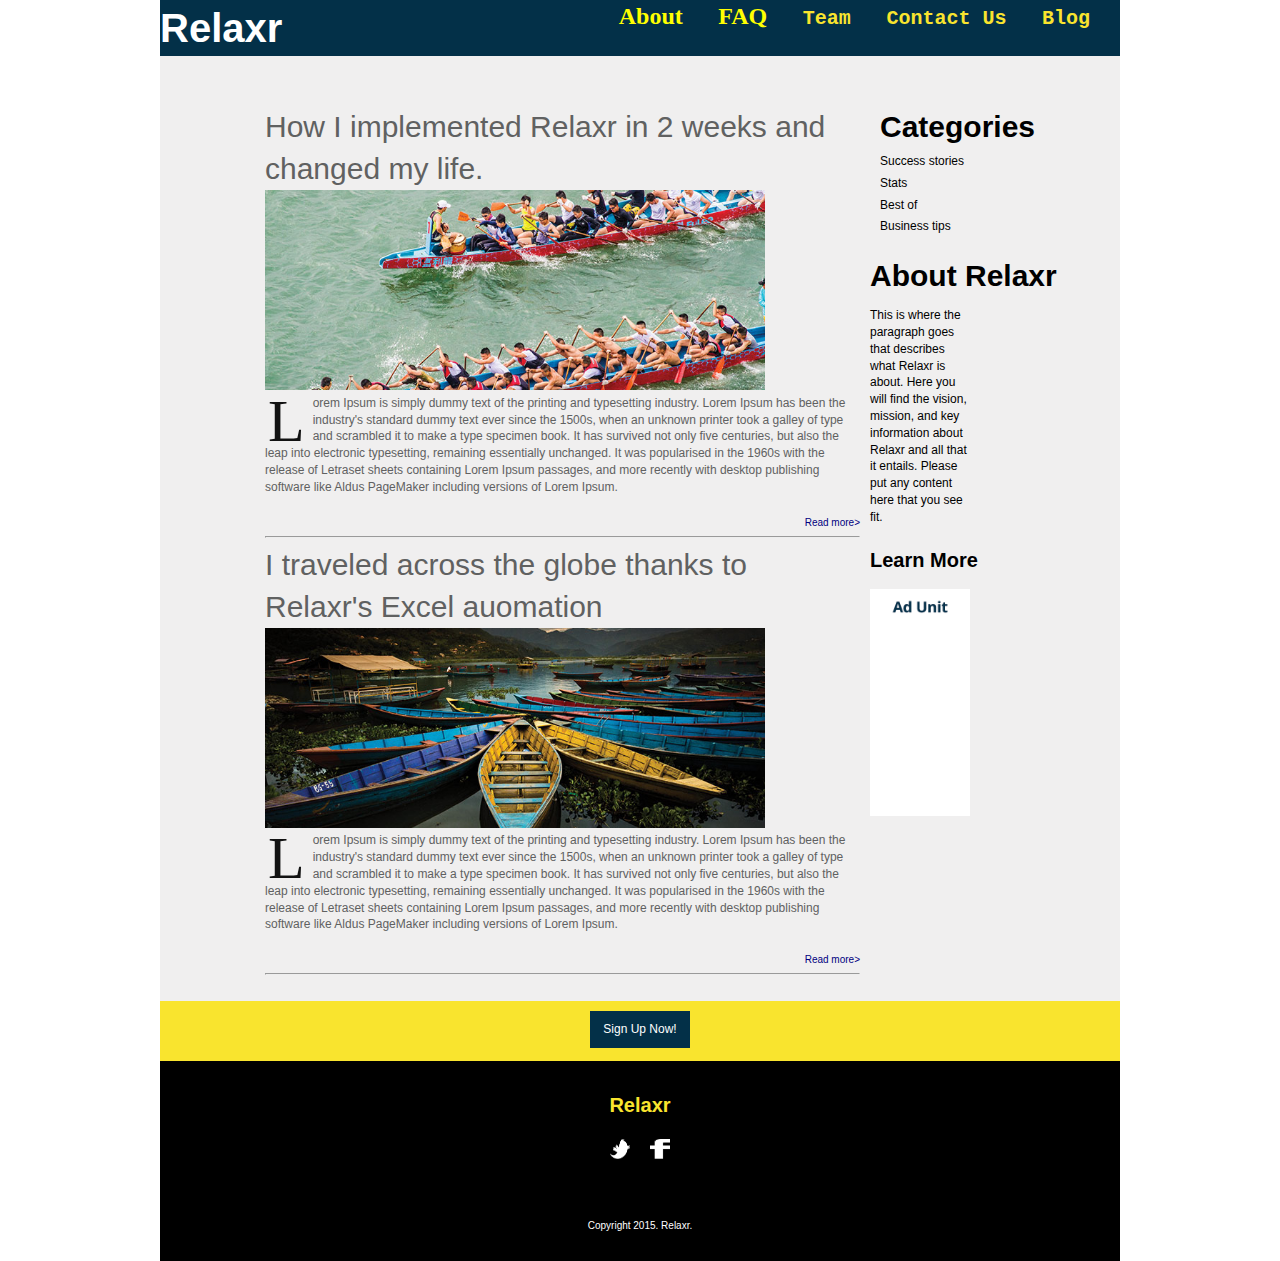
<file: Homework/RelaxrFinalProject/index.html>
<!DOCTYPE html>
<html lang="en">
	<head>
    	<meta charset="utf-8">
    	<meta name="description" content="Your description goes here">
    	<meta name="keywords" content="one, two, three">

		<title>Blank Template</title>

		<!-- external CSS link -->
		<link rel="stylesheet" href="css/reset.css">
		<link rel="stylesheet" href="css/style.css">

	</head>
	<body>
		<div class="container">
			<header>
				<div class="Relaxr"
					<h4> Relaxr </h4>
				</div>
				<nav>
					<ul class="nav-list">
						<li class="nav-special"> About </li>
						<li class="nav-special"> FAQ </li>
						<li> Team </li>
						<li> Contact Us </li>
						<li>Blog</li>
					</ul>
				</nav>
				<div class="clear"> </div>
			</header>
			<aside class= "Sidebar">
				<div class= "Categories">
					<p class= "CategoriesTitle"> Categories </p>
					<ul>
						<li class="cat-special"> Success stories </li>
						<li class="cat-special"> Stats </li>
						<li class="cat-special"> Best of </li>
						<li class="cat-special"> Business tips </li>
					</ul>
				</div>
				<div class= "AboutRelaxr">
					<h2 class= "AboutTitle"> About Relaxr </h2>
					<p class="AboutUs"> This is where the paragraph goes that describes what Relaxr is about. Here you will find the vision, mission, and key information about Relaxr and all that it entails. Please put any content here that you see fit. </p>
					<div class="LearnMore"> Learn More </div>
					<img src="images/ad-unit.png" alt="Ad-Unit" height: "100" width="100">
				</div>
			</aside>
			<section class ="BlogOne">
				<h2> How I implemented Relaxr in 2 weeks and changed my life. </h2>
				<img src="images/blog_photo1.jpg" alt="Blog Photo 1" height="200" width="500">
				<p>
					<span class="firstcharacter">L</span>orem Ipsum is simply dummy text of the printing and typesetting industry. Lorem Ipsum has been the industry's standard dummy text ever since the 1500s, when an unknown printer took a galley of type and scrambled it to make a type specimen book. It has survived not only five centuries, but also the leap into electronic typesetting, remaining essentially unchanged. It was popularised in the 1960s with the release of Letraset sheets containing Lorem Ipsum passages, and more recently with desktop publishing software like Aldus PageMaker including versions of Lorem Ipsum.
				</p>
				<div class="ReadMore"> Read more> </div>
				<div class="clear"> </div>
				<hr></hr>
			</section>
			<section class="BlogTwo">
				<h2> I traveled across the globe thanks to Relaxr's Excel auomation</h2>
				<img src="images/blog_photo2.jpg" alt="Blog Photo 2" height="200" width="500">
				<p>
					<span class="firstcharacter">L</span>orem Ipsum is simply dummy text of the printing and typesetting industry. Lorem Ipsum has been the industry's standard dummy text ever since the 1500s, when an unknown printer took a galley of type and scrambled it to make a type specimen book. It has survived not only five centuries, but also the leap into electronic typesetting, remaining essentially unchanged. It was popularised in the 1960s with the release of Letraset sheets containing Lorem Ipsum passages, and more recently with desktop publishing software like Aldus PageMaker including versions of Lorem Ipsum.
				</p>
				<div class="ReadMore"> Read more> </div>
				<div class="clear"> </div>
				<hr></hr>
			</section>
			<div class= "JoinBox">
				<div class="SignUpNow"> Sign Up Now! </div>
			</div>
			<footer>
				<p class="RelaxrBottom"> Relaxr </p>
				<div class="SocialMediaTwitter">
					<img src="images/twitter.png" alt="Twitter" height="20" width="20">
				</div>
				<div class="SocialMediaFacebook">
					<img src="images/facebook.png" alt="Instagram" height="20" width="20">
			</div>
				<p class="copyright"> Copyright 2015. Relaxr. </p>
			</footer>
		</div><!-- #container -->
	</body>
</html>
</file>
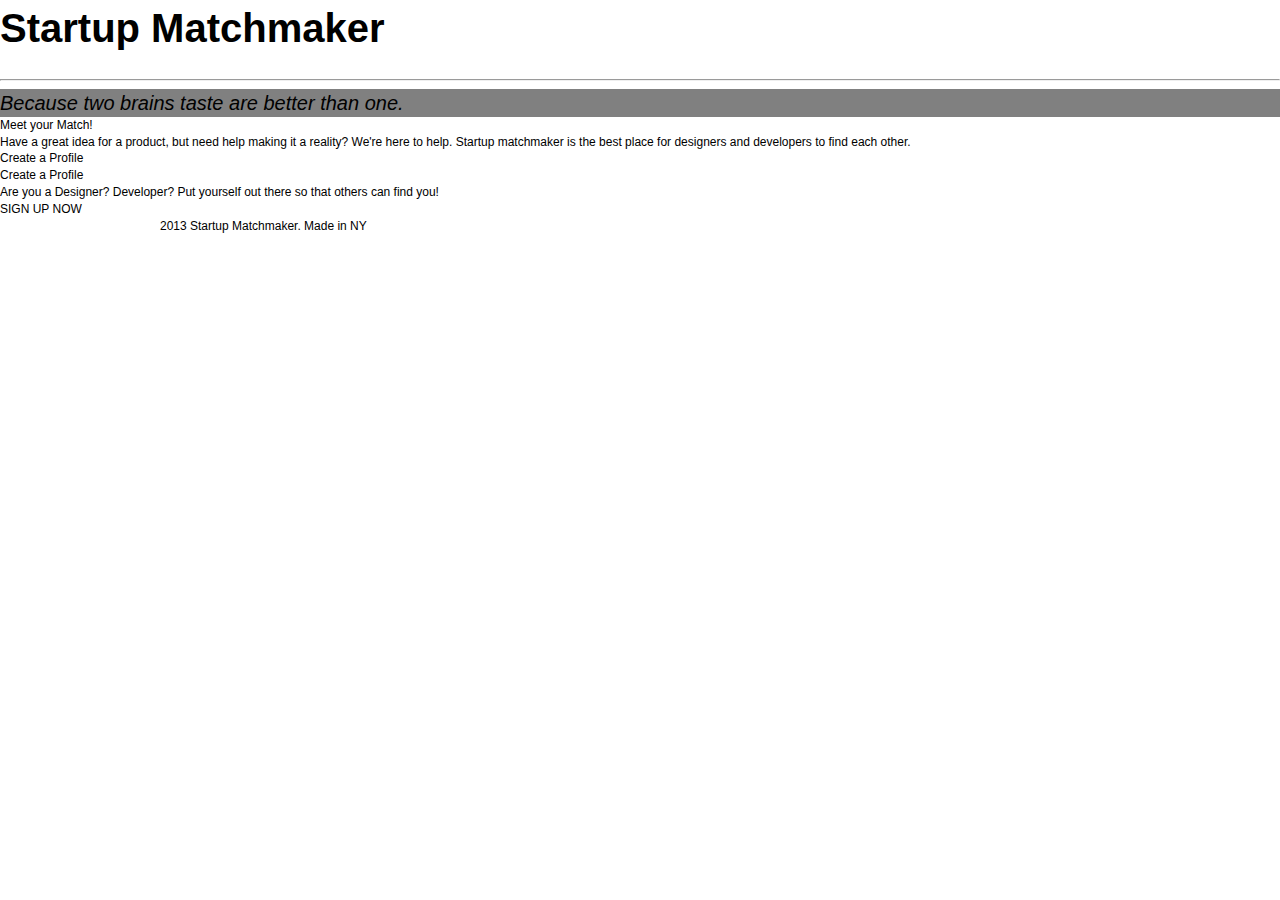
<file: Homework/class_6_startup_match copy/class_5_relaxr_blog copy/starter_code/index.html>
<!DOCTYPE html>
<html lang="en">
	<head>
    	<meta charset="utf-8">
    	<meta name="description" content="Your description goes here">
    	<meta name="keywords" content="one, two, three">

		<title>Blank Template</title>

		<!-- external CSS link -->
		<link rel="stylesheet" href="css/reset.css">
		<link rel="stylesheet" href="css/style.css">
		<!--end CSS link -->
	</head>
	<body>

		<header>
			<div class="logo">
				<h4> Startup Matchmaker </h4>
			</div>
			<nav>
				<ul class="nav-list">
					<li class="nav-special"> Find Developers</li>
					<li class="nav-special"> Find Designers</li>
					<li> How it Works</li>
					<li> Our Team</li>
					<li>Blog</li>
				</ul>
			</nav>
			<div class="clear"></div>
		</header>
	<div class="yellowbar">
		<hr>
	</div>
	<div class="slogan">
		<p>
			<h4> Because two brains taste are better than one.</h4>
		</p>
	</div>
	<div class="main">
		<div class="Greeting">
			<h2> Meet your Match!</h2>
			<p> Have a great idea for a product, but need help making it a reality? We're here to help. Startup matchmaker is the best place for designers and developers to find each other.</p>
				<div class="Profile">
					<p> Create a Profile </p>
				</div>
		</div>
	</div>
	<div class= "BeginJourney"
		<div class="createprofile">
			<p> Create a Profile</p>
				<h4> Are you a Designer? Developer? Put yourself out there so that others can find you!</p>
					<div class="SignUpNow">
						<p> SIGN UP NOW </p>
					</div>
			</div>
		</div>

		<div class="container">
	<footer>
		<h5> 2013 Startup Matchmaker. Made in NY </h5>
	</footer>
		</div><!-- #container -->
	</body>
</html>
</file>
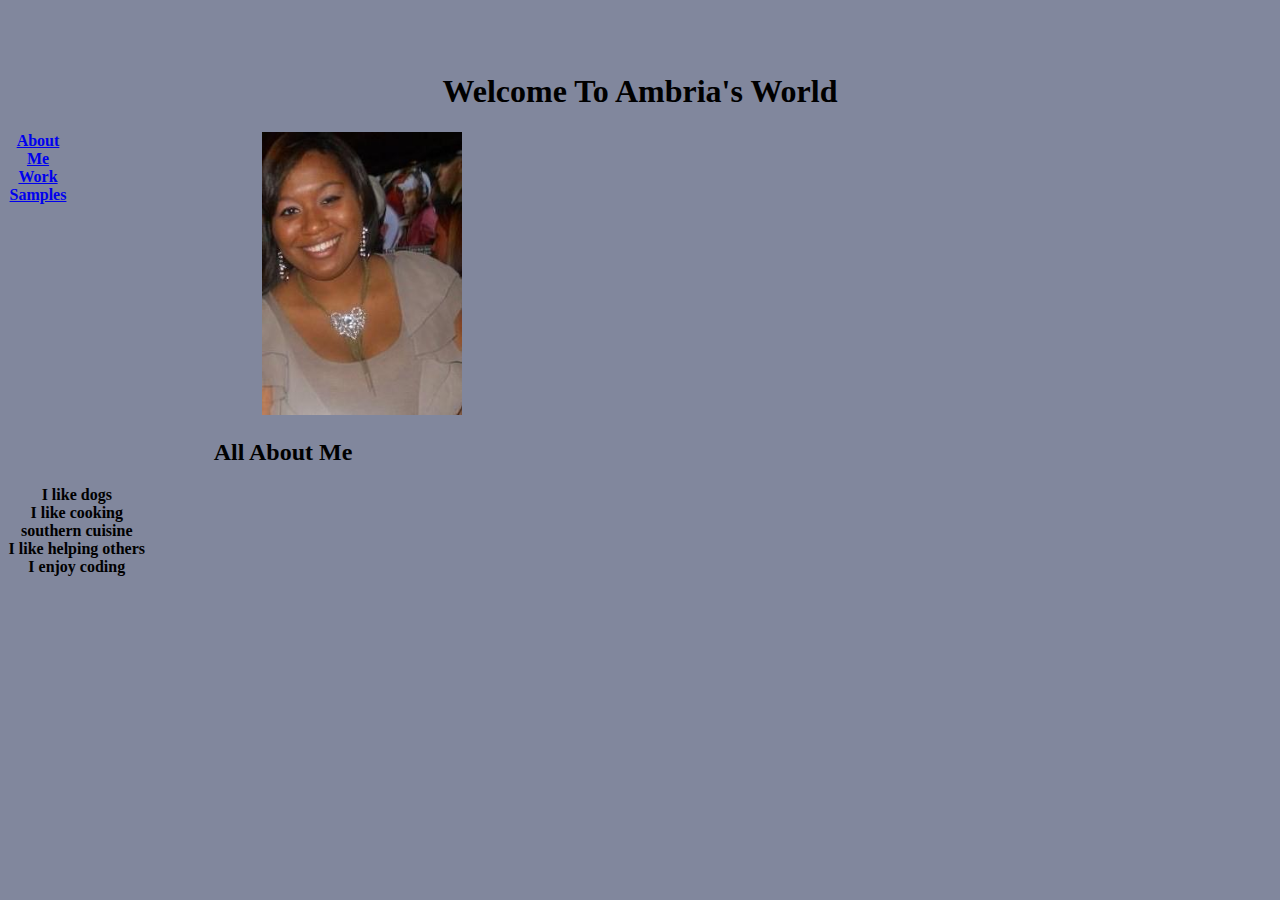
<file: Homework/Week_1_Portfolio/starter_code/about_me /aboutme.html>
<!DOCTYPE html>
<html>
  <head>
    <title>Ambria Turner: Front-End Web Engineer</title>
    <link rel="stylesheet" href="css/style.css"/>
  </head>
  <body>
    <h1> Welcome To Ambria's World</h1>
    <div class="menu">
      <ul>
        <li> <a href="aboutme.html"> About Me</a></li>
        <li> <a href="portfolio.html"> Work Samples </a></li>
        <!-- <li> <a href="../contactme.html"> Get In Touch</a></li> -->
      </ul>
      <div>
      <img src="../images/ambria_profile.jpg" alt="Ambria Turner" />
    </div>
    <div>
      <p>
        <h2 class="all_about_me"> All About Me </h2>
        <ul>
          <li> I like dogs </li>
          <li> I like cooking southern cuisine </li>
          <li> I like helping others </li>
          <li> I enjoy coding </li>
        </ul>
      </p>
    </div>
    <div class="clearfix"></div>
  </body>
</html>
</file>
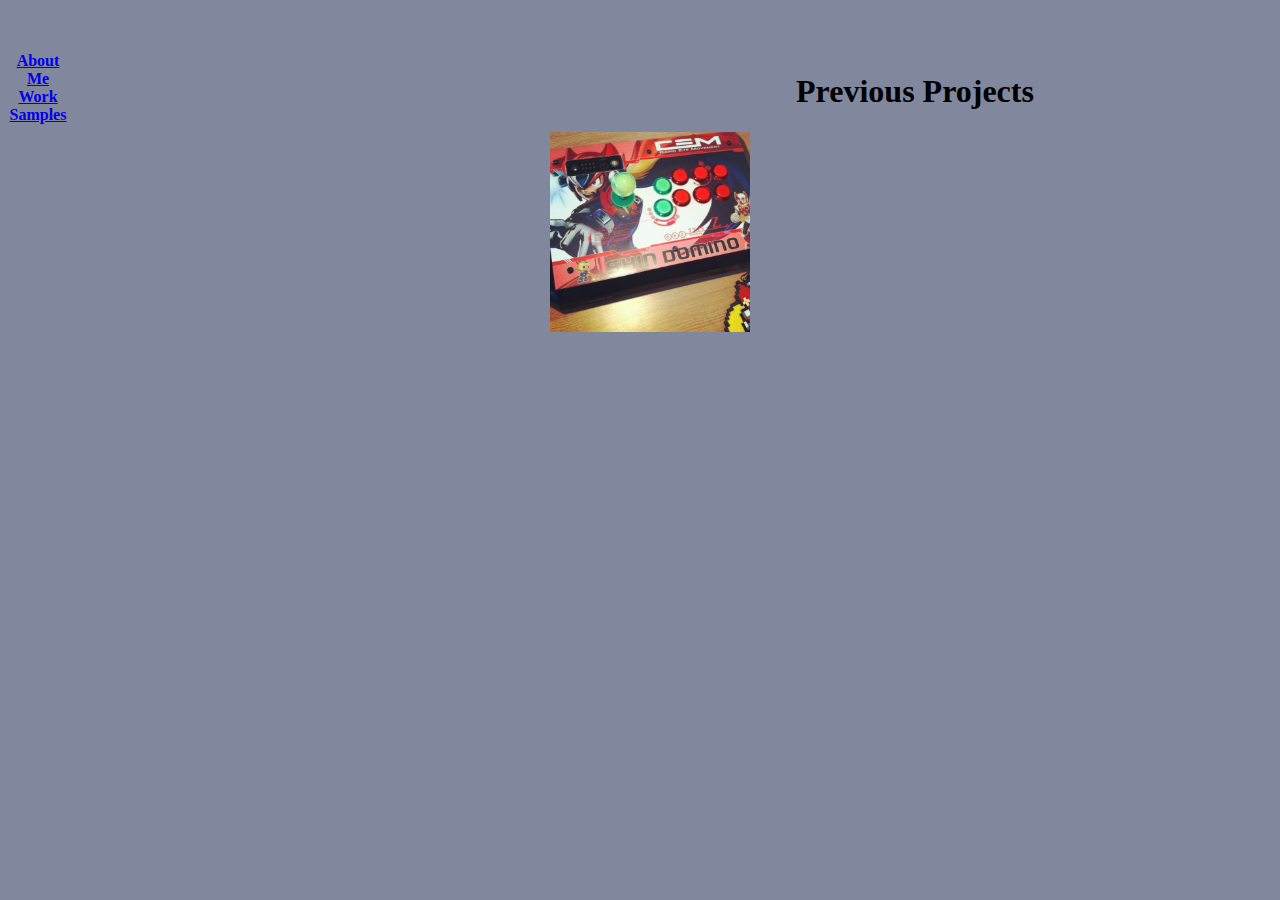
<file: Homework/Week_1_Portfolio/starter_code/about_me /portfolio.html>
<!DOCTYPE html>
<html>
  <head>
    <title> Ambria Turner's Portfolio </title>
    <link rel="stylesheet" href="css/style.css"/>
  </head>
  <body>
      <div class="menu">
        <ul>
          <li> <a href="aboutme.html"> About Me</a></li>
          <li> <a href="portfolio.html"> Work Samples </a></li>
          <!-- <li> <a href="../contactme.html"> Get In Touch</a></li> -->
        </ul>
      </div>
    <h1> Previous Projects </h1>
    <p>
      <img src="../images/ShinDominoLanding.jpg" alt="ShinDominoConsoleSticks.com" />
    </p>
  </body>
</html>
</file>
<file: Homework/RelaxrFinalProject/css/style.css>
/*
Project Name: Blank Template
Client: Your Client
Author: Your Name
Developer @GA in NYC
*/


/******************************************
/* SETUP
/*******************************************/

/* Box Model Hack */
* {
     -moz-box-sizing: border-box; /* Firexfox */
     -webkit-box-sizing: border-box; /* Safari/Chrome/iOS/Android */
     box-sizing: border-box; /* IE */
}

/* Clear fix hack */
.clearfix:after {
     content: ".";
     display: block;
     clear: both;
     visibility: hidden;
     line-height: 0;
     height: 0;
}

.clear {
  clear: both;
}

.alignright {
  float: right;
  padding: 0 0 10px 10px; /* note the padding around a right floated image */
}

.alignleft {
  float: left;
  padding: 0 10px 10px 0; /* note the padding around a left floated image */
}

/******************************************
/* BASE STYLES
/*******************************************/

body {
     color: #000;
     font-size: 12px;
     line-height: 1.4;
     font-family: Helvetica, Arial, sans-serif;
}


/******************************************
/* LAYOUT
/*******************************************/

/* Center the container */
.container {
  background: #f0efef;
  width: 960px;
  margin: auto;
}

header {
background: #033048;
font-size: 20px;
font-weight: bold;
color:white;
width: 100%;
}

.Relaxr{
  font-size:40px;
  font-weight:bold;
  float:left;
}

nav{
  float:right;
}

.nav-list li{
  color:#f9e42e;
  font-family: monospace;
  display:inline-block;
  margin-right: 30px;
}

.nav-list .nav-special {
  color:yellow;
  font-weight: semibold;
  font-family: Open Sans;
  font-size: 24px;
}

h2{
  font-size: 30px;
}

.firstcharacter{
  float: left;
  color: #121212;
  font-size: 60px;
  line-height: 45px;
  padding-top: 4px;
  padding-right: 8px;
  padding-left: 3px;
  font-family: Open Sans;
}

.BlogOne{
  width: 700px;
  padding-left: 105px;
  padding-top: 50px;
  float:left;
  color:#606161;
}

.ReadMore{
  font-size: 10px;
  color: navy;
  padding-top: 20px;
  float: right;
}

.BlogTwo{
  width:700px;
  padding-left: 105px;
  padding-top:50px;
  padding-bottom: 20px;
  color: #606161;
}

.JoinBox{
  background:#f9e42e;
  height: 60px;
  padding-top: 10px;
}

.SignUpNow{
  background:#033048;
  color:white;
  margin: 0 auto;
  padding: 10px;
  text-align: center;
  width: 100px;
}

footer {
background: black;
margin: 0 auto;
text-align: center;
height: 200px;
padding: 30px;
}

.RelaxrBottom{
  color:#f9e42e;
  font-size: 20px;
  font-weight: bold;
}

.SocialMediaTwitter {
padding-left: 420px;
padding-top: 20px;
float:left;
}

.SocialMediaFacebook{
padding-right: 420px;
padding-top:20px;
float:right;
}

.copyright{
font-size: 10px;
text-align:center;
color:white;
background:black;
padding-top: 100px;
}


.Sidebar{
  padding-right: 10px;
  padding-top: 50px;
  float: right;
  width: 240px;
}

.CategoriesTitle{
  font-size: 30px;
  font-weight:bold;
  color: black;
}

.cat-special{
  padding-top: 5px;
}

.AboutTitle{
  font-size: 30px;
  font-weight:bold;
  color: black;
  padding-top: 20px;
  width: 240px;
}

.AboutUs{
  font-size: 12px;
  padding-top: 10px;
  padding-bottom: 15px;
  color: black;
  width: 100px;
  word-wrap:break-word;
}

.LearnMore{
  color:black;
  font-weight: bold;
  font-size: 20px;
  padding-top: 5px;
  padding-bottom: 15px;
}

.AboutRelaxr{
  float:right;
}

/******************************************
/* ADDITIONAL STYLES
/*******************************************/
</file>
<file: Homework/class_6_startup_match copy/class_5_relaxr_blog copy/starter_code/css/style.css>
/*
Project Name: Blank Template
Client: Your Client
Author: Your Name
Developer @GA in NYC
*/


/******************************************
/* SETUP
/*******************************************/

/* Box Model Hack */
* {
     -moz-box-sizing: border-box; /* Firexfox */
     -webkit-box-sizing: border-box; /* Safari/Chrome/iOS/Android */
     box-sizing: border-box; /* IE */
}

/* Clear fix hack */
/*.clearfix:after {
     content: ".";
     display: block;
     clear: both;
     visibility: hidden;
     line-height: 0;
     height: 0;
}*/

.clear {
  clear: both;
}

.alignright {
  float: right;
  padding: 0 0 10px 10px; /* note the padding around a right floated image */
}

.alignleft {
  float: left;
  padding: 0 10px 10px 0; /* note the padding around a left floated image */
}

/******************************************
/* BASE STYLES
/*******************************************/

body {
     color: #000;
     font-size: 12px;
     line-height: 1.4;
     font-family: Helvetica, Arial, sans-serif;
}


/******************************************
/* LAYOUT
/*******************************************/

.container {
  margin: auto;
  width: 960px;
}

.logo{
font-size:40px;
font-weight:bold;
float:left;
width: 100%;
}

nav{
  float:right;
}

.nav-list li{
  color:white;
  font-family: cursive;
  display:inline-block;
  margin-right: 30px;
}

.nav-list .nav-special {
  color:white
  font-weight: bold;
  font-family: monospace;
}

.yellowbar{
  color: yellow;
  height:10px;
}

.slogan{
  background: gray;
  color: black;
  font-size: 20px;
  font-style:italic;
  width: 100%
}

.main{
  background-image:("coworking.jpg");
}

footer {

}

/******************************************
/* ADDITIONAL STYLES
/*******************************************/
</file>
<file: Homework/Week_1_Portfolio/starter_code/about_me /css/style.css>
/*html, body, div, span, applet, object, iframe,
h1, h2, h3, h4, h5, h6, p, blockquote, pre,
a, abbr, acronym, address, big, cite, code,
del, dfn, em, img, ins, kbd, q, s, samp,
small, strike, strong, sub, sup, tt, var,
b, u, i, center,
dl, dt, dd, ol, ul, li,
fieldset, form, label, legend,
table, caption, tbody, tfoot, thead, tr, th, td,
article, aside, canvas, details, embed,
figure, figcaption, footer, header, hgroup,
menu, nav, output, ruby, section, summary,
time, mark, audio, video {
margin: 0;
padding: 0;
border: 0;
font-size: 100%;
font: inherit;
vertical-align: baseline;
}
 HTML5 display-role reset for older browsers
article, aside, details, figcaption, figure,
footer, header, hgroup, menu, nav, section {
display: block;
}
body {
line-height: 1;
}
ol, ul {
list-style: none;
}
blockquote, q {
quotes: none;
}
blockquote:before, blockquote:after,
q:before, q:after {
content: '';
content: none;
}
table {
border-collapse: collapse;
border-spacing: 0;
}*/

 body{
  background: #81879D;
  font-family: georgia,serif;
  color: black;
  text-align: center;
  padding-top:12px;
  margin-top: 40px;
  padding-bottom: 12px;
  margin-bottom: 40px;
}

img{
  width: 200px;
   top: 20px;
   left: 50%;
   margin-left: 20px;
}

.menu{
  width:550px;
  height: 35px;
  font-size: 16px;
  font-family: georgia, serif;
  font-weight: bold;
  text-align: center;
  border-radius: 8px;
  display: inline;
  float:left;
}

ul{
  list-style-type:none;
  margin:0;
  padding:0;
  float:left;
  width: 25%;

li a{
  display:block;
  width:60px;
}

h1{
  margin:10px 5px 10px 5px;
}

h2{
  margin: 10px 5px 10px 5px;
}

.clearfix{
  clear:both;
}
</file>
